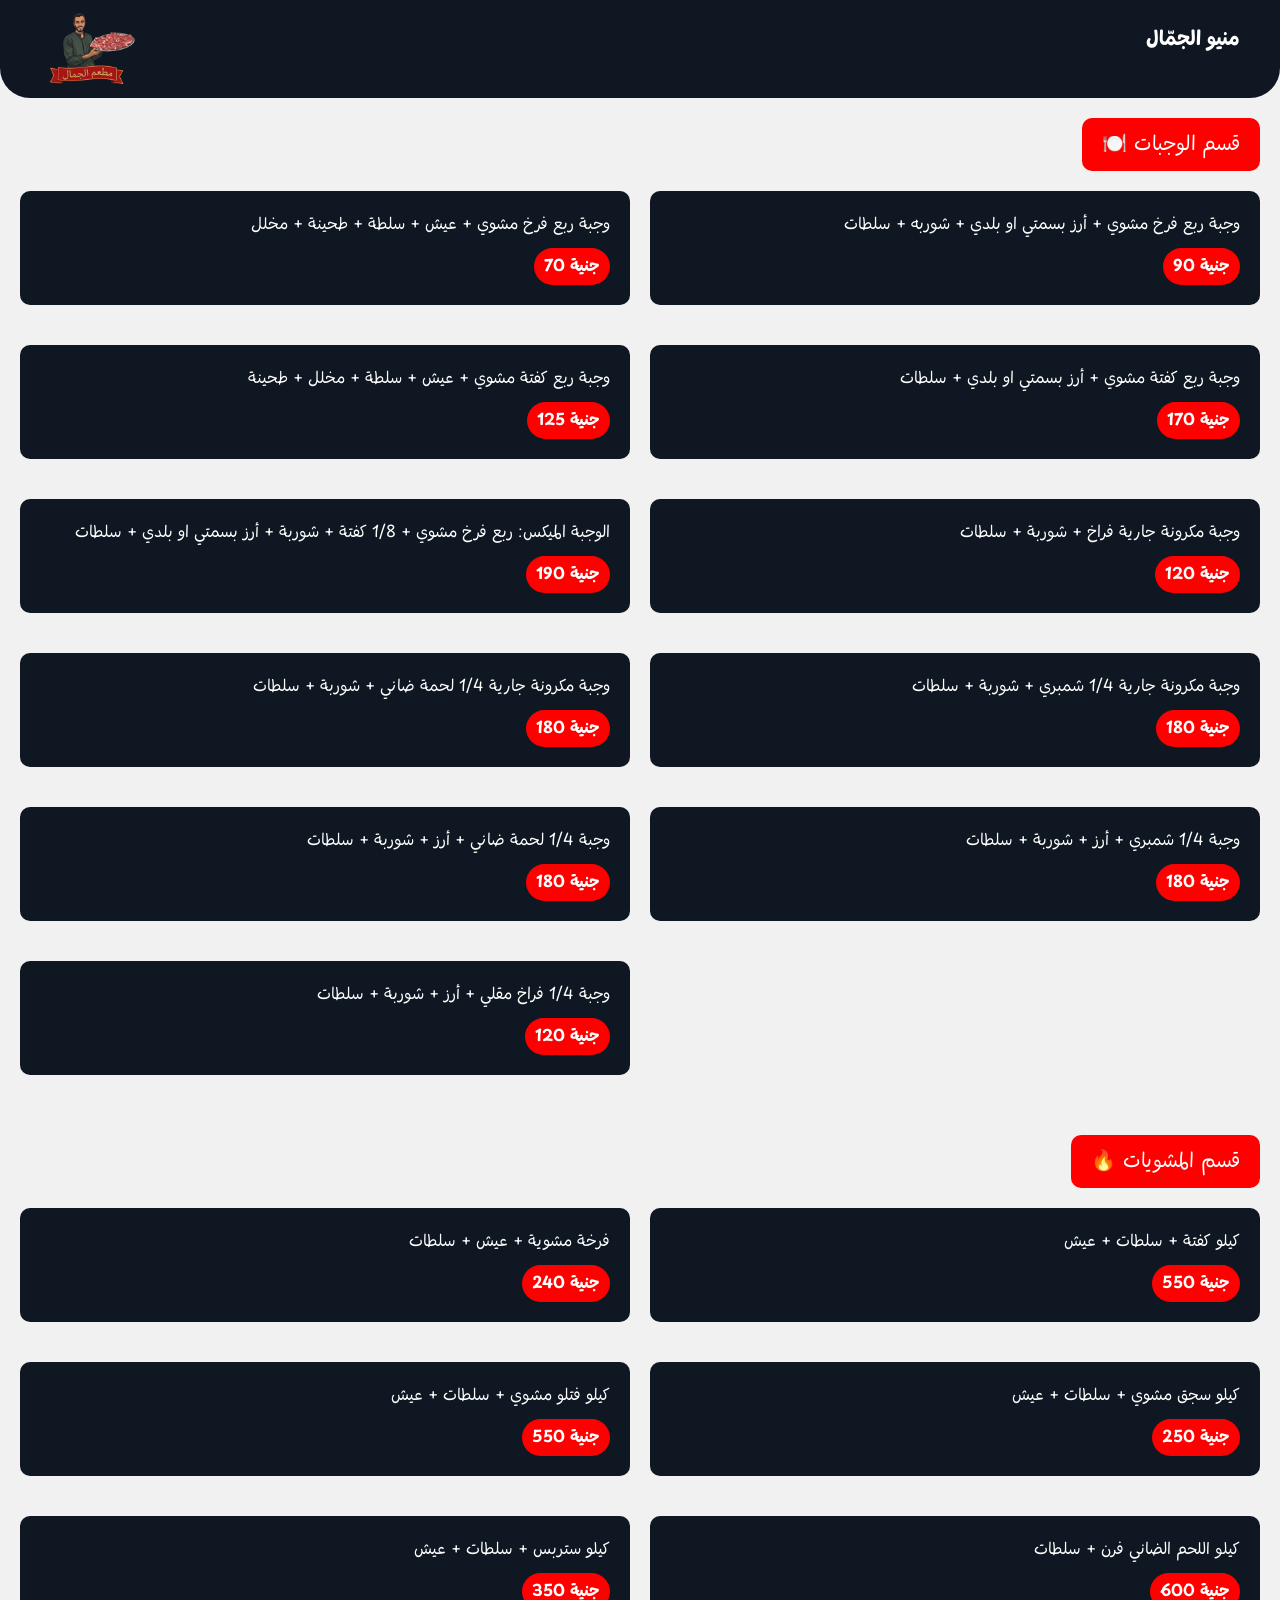
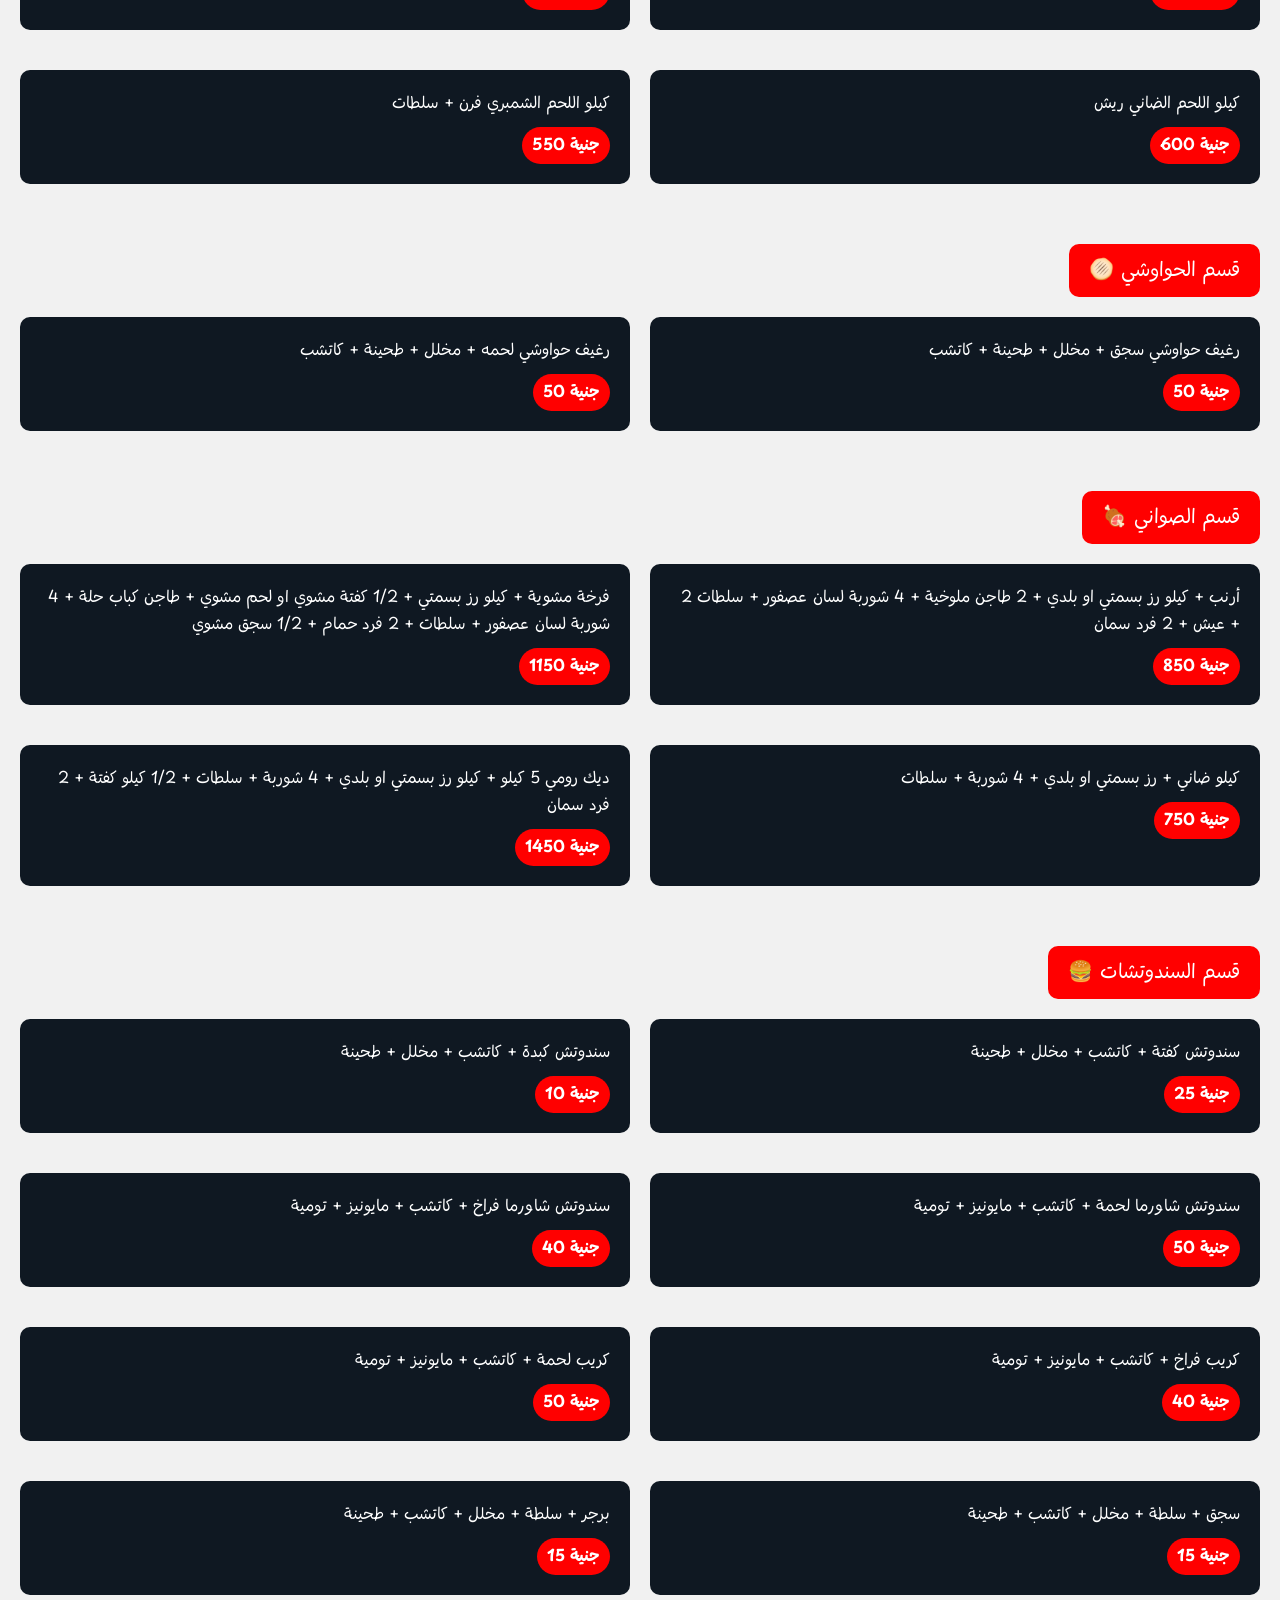
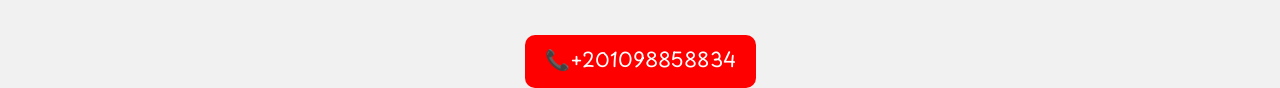
<file: index.html>
<!DOCTYPE html>
<head>
    <link rel="preconnect" href="https://fonts.googleapis.com">
    <link rel="preconnect" href="https://fonts.gstatic.com" crossorigin>
    <link href="https://fonts.googleapis.com/css2?family=Playpen+Sans+Arabic:wght@100..800&display=swap"
        rel="stylesheet">
    <title> Menu ElGamal منيو الجمّال</title>
    <link rel="stylesheet" href="styles.css" />
    <meta name="viewport" content="width=device-width, initial-scale=1.0">
</head>
<body class="body">
    <div class="header">
        <img src="logo.png" width="100" />
        <div class="header-text">
            <h1> منيو الجمّال</h1>
        </div>
    </div>
    <div class= "back2">
        <div class="but-block">
            <button class="button">🍽️ قسم الوجبات</button>
        </div>
        <div id="container" class="container">
            <script src="menu_data.js"></script>
            <script src="script.js"></script>
        </div>
    </div>
    <div class= "back2">
        <div class="but-block">
            <button class="button">🔥 قسم المشويات</button>
        </div>
        <div id="container_2" class="container">
            <script src="menu_data.js"></script>
            <script src="script_2.js"></script>
        </div>
    </div>
    <div class= "back2">
        <div class="but-block">
            <button class="button">🫓 قسم الحواوشي</button>
        </div>
        <div id="container_3" class="container">
            <script src="menu_data.js"></script>
            <script src="script_3.js"></script>
        </div>
    </div>
    <div class= "back2">
        <div class="but-block">
            <button class="button">🍖 قسم الصواني</button>
        </div>
        <div id="container_4" class="container">
            <script src="menu_data.js"></script>
            <script src="script_4.js"></script>
        </div>
    </div>
    <div class= "back2">
        <div class="but-block">
            <button class="button">🍔 قسم السندوتشات </button>
        </div>
        <div id="container_5" class="container">
            <script src="menu_data.js"></script>
            <script src="script_5.js"></script>
        </div>
    </div>
    <div class= "back3 call-block">
        <button class= "call">📞+201098858834</button>
    </div>
</body>
</file>
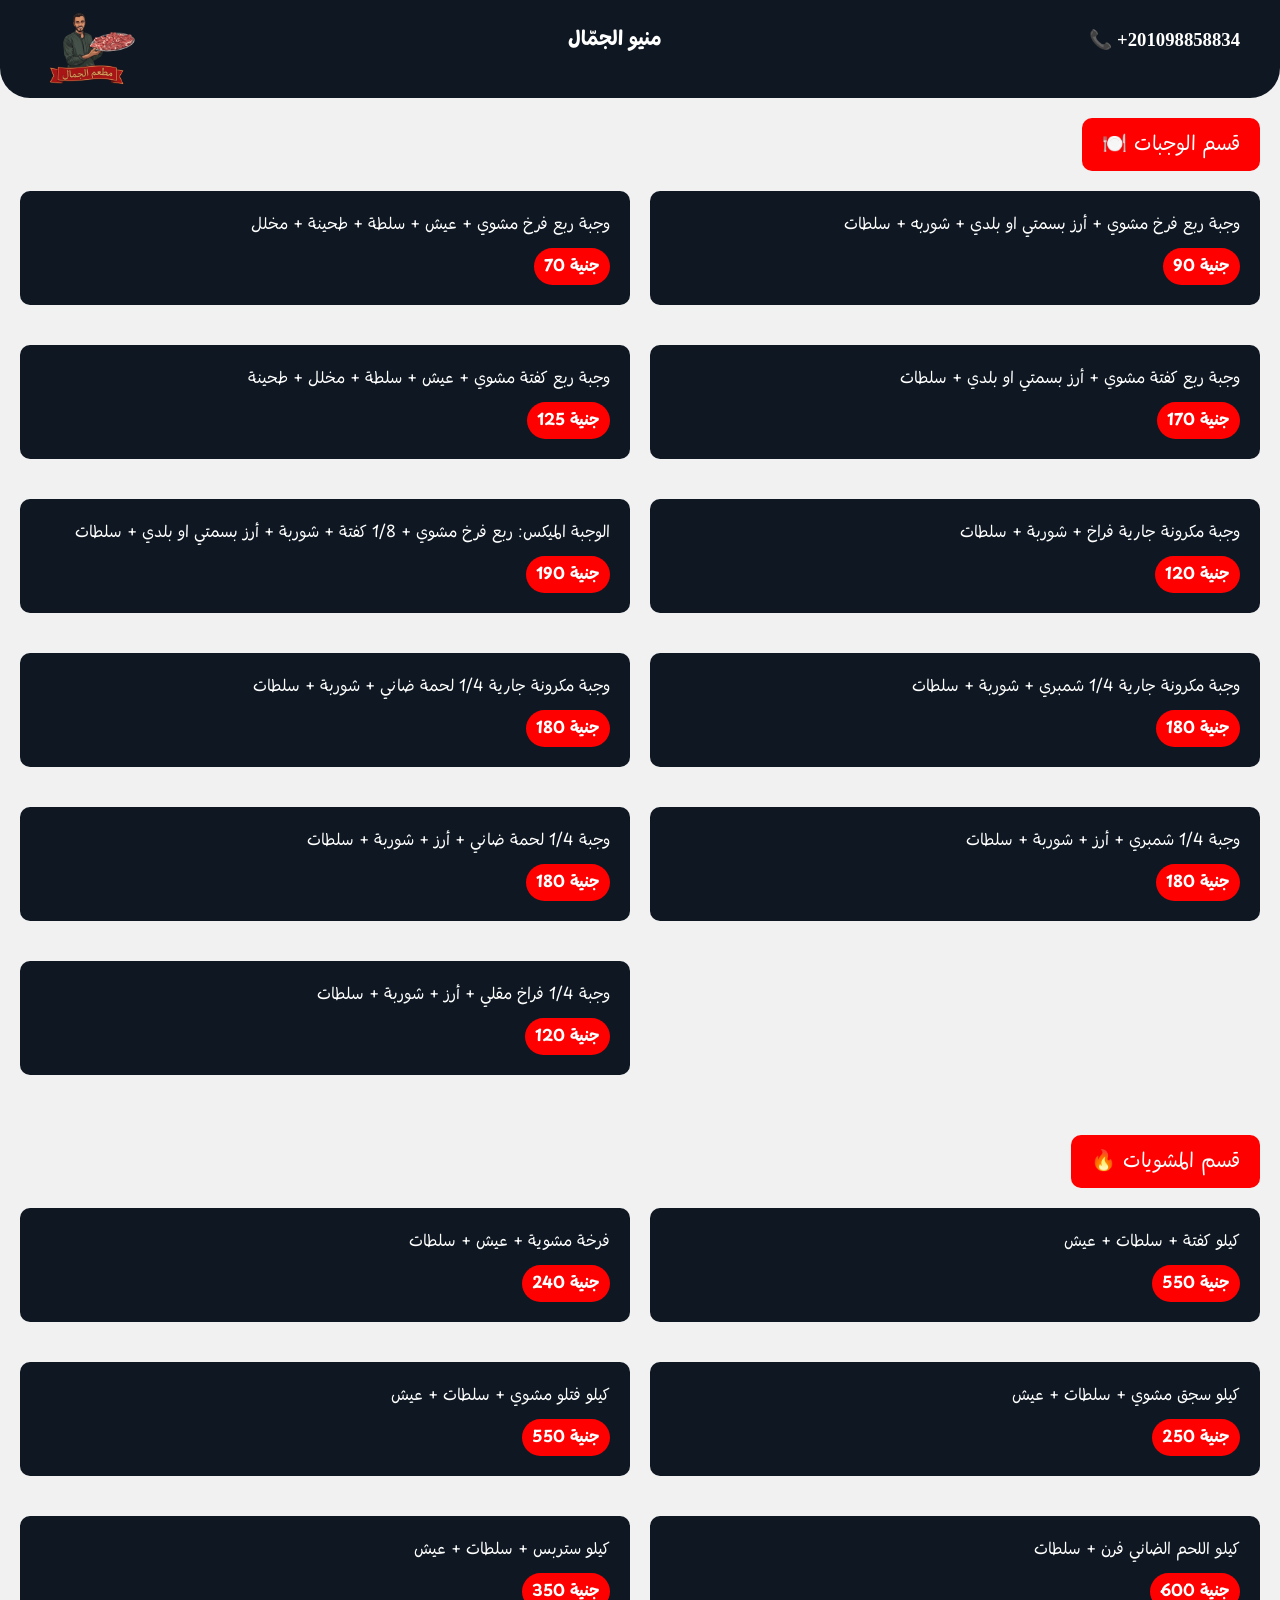
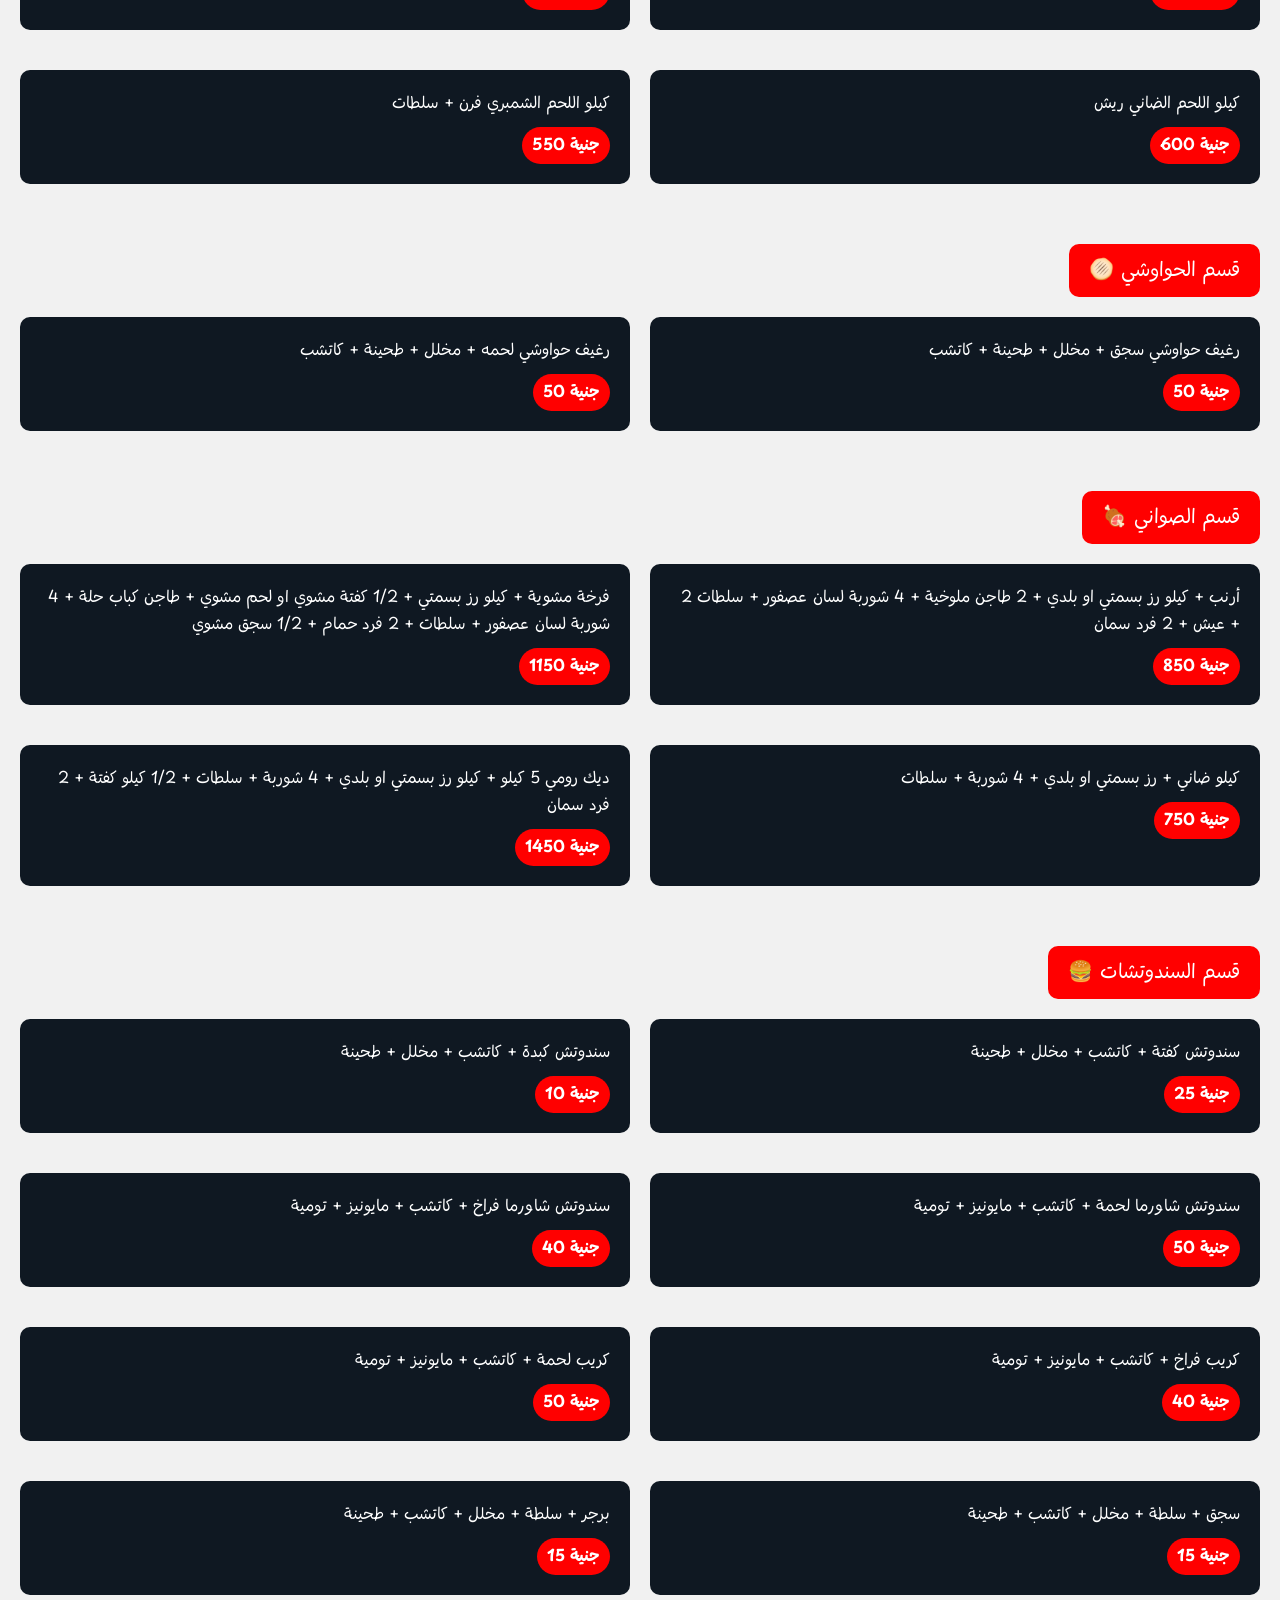
<file: Home.html>
<!DOCTYPE html>
<head>
    <link rel="preconnect" href="https://fonts.googleapis.com">
    <link rel="preconnect" href="https://fonts.gstatic.com" crossorigin>
    <link href="https://fonts.googleapis.com/css2?family=Playpen+Sans+Arabic:wght@100..800&display=swap"
        rel="stylesheet">
    <title> Menu ElGamal منيو الجمّال</title>
    <link rel="stylesheet" href="styles.css" />
    <meta name="viewport" content="width=device-width, initial-scale=1.0">
</head>

<body class="body">
    <div class="header">
        <img src="logo.png" width="100" />
        <div class="header-text">
            <h1> منيو الجمّال</h1>
        </div>
        <div class="header-text2">
            <h3>📞 +201098858834</h3>
        </div>
    </div>
    <div class="back2">
        <div class="but-block">
            <button class="button">🍽️ قسم الوجبات</button>
        </div>
        <div id="container" class="container">
            <script src="menu_data.js"></script>
            <script src="script.js"></script>
        </div>
    </div>
    <div class="back2">
        <div class="but-block">
            <button class="button">🔥 قسم المشويات</button>
        </div>
        <div id="container_2" class="container">
            <script src="menu_data.js"></script>
            <script src="script_2.js"></script>
        </div>
    </div>
    <div class="back2">
        <div class="but-block">
            <button class="button">🫓 قسم الحواوشي</button>
        </div>
        <div id="container_3" class="container">
            <script src="menu_data.js"></script>
            <script src="script_3.js"></script>
        </div>
    </div>
    <div class="back2">
        <div class="but-block">
            <button class="button">🍖 قسم الصواني</button>
        </div>
        <div id="container_4" class="container">
            <script src="menu_data.js"></script>
            <script src="script_4.js"></script>
        </div>
    </div>
    <div class="back2">
        <div class="but-block">
            <button class="button">🍔 قسم السندوتشات </button>
        </div>
        <div id="container_5" class="container">
            <script src="menu_data.js"></script>
            <script src="script_5.js"></script>
        </div>
    </div>
</body>
</file>
<file: styles.css>
body {
    margin: 0;
    background-color: #f1f1f1;
    }
.header {
    background-color: #0f1822;
    display: flex;
    justify-content: space-between;
    padding: 10px 40px;
    border-radius: 0 0 30px 30px;
    }
.header-text {
    color: white;
    font-family: 'Playpen Sans Arabic', sans-serif;
    font-size: 10px;
}
.header-text2 {
    color: white;
}
.button {
    background-color: red;
    color: white;
    font-family: 'Playpen Sans Arabic', sans-serif;
    font-size: 20px;
    border: none;
    padding: 10px 20px;
    border-radius: 10px;
}
.but-block {
    text-align: right;
}
.back2 {
    padding: 20px;

}
.container {
    display: flex;
    justify-content: center;
    margin-top: 20px;
    text-align: right;
}
.item {
    color: white;
    font-family: 'Playpen Sans Arabic', sans-serif;
    display: flex;
    flex-direction: column;
    align-items: flex-end;
    background-color: #0f1822;
    border: 1px solid var(--gold);
    border-radius: 10px;
    padding: 20px;
    margin-bottom: 20px;
}
.item-price {
    background-color: red;
    color: #ffffff;
    font-weight: bold;
    padding: 5px 10px;
    border-radius: 999px;
    margin-top: 10px;
    display: inline-block;
}
.container {
    display: grid;
    grid-template-columns: repeat(2, 1fr);
    gap: 20px;
}
.call {
    background-color: red;
    color: white;
    font-family: 'Playpen Sans Arabic', sans-serif;
    font-size: 20px;
    border: none;
    padding: 10px 20px;
    border-radius: 10px;
}
.call-block {
    text-align: center;
</file>
